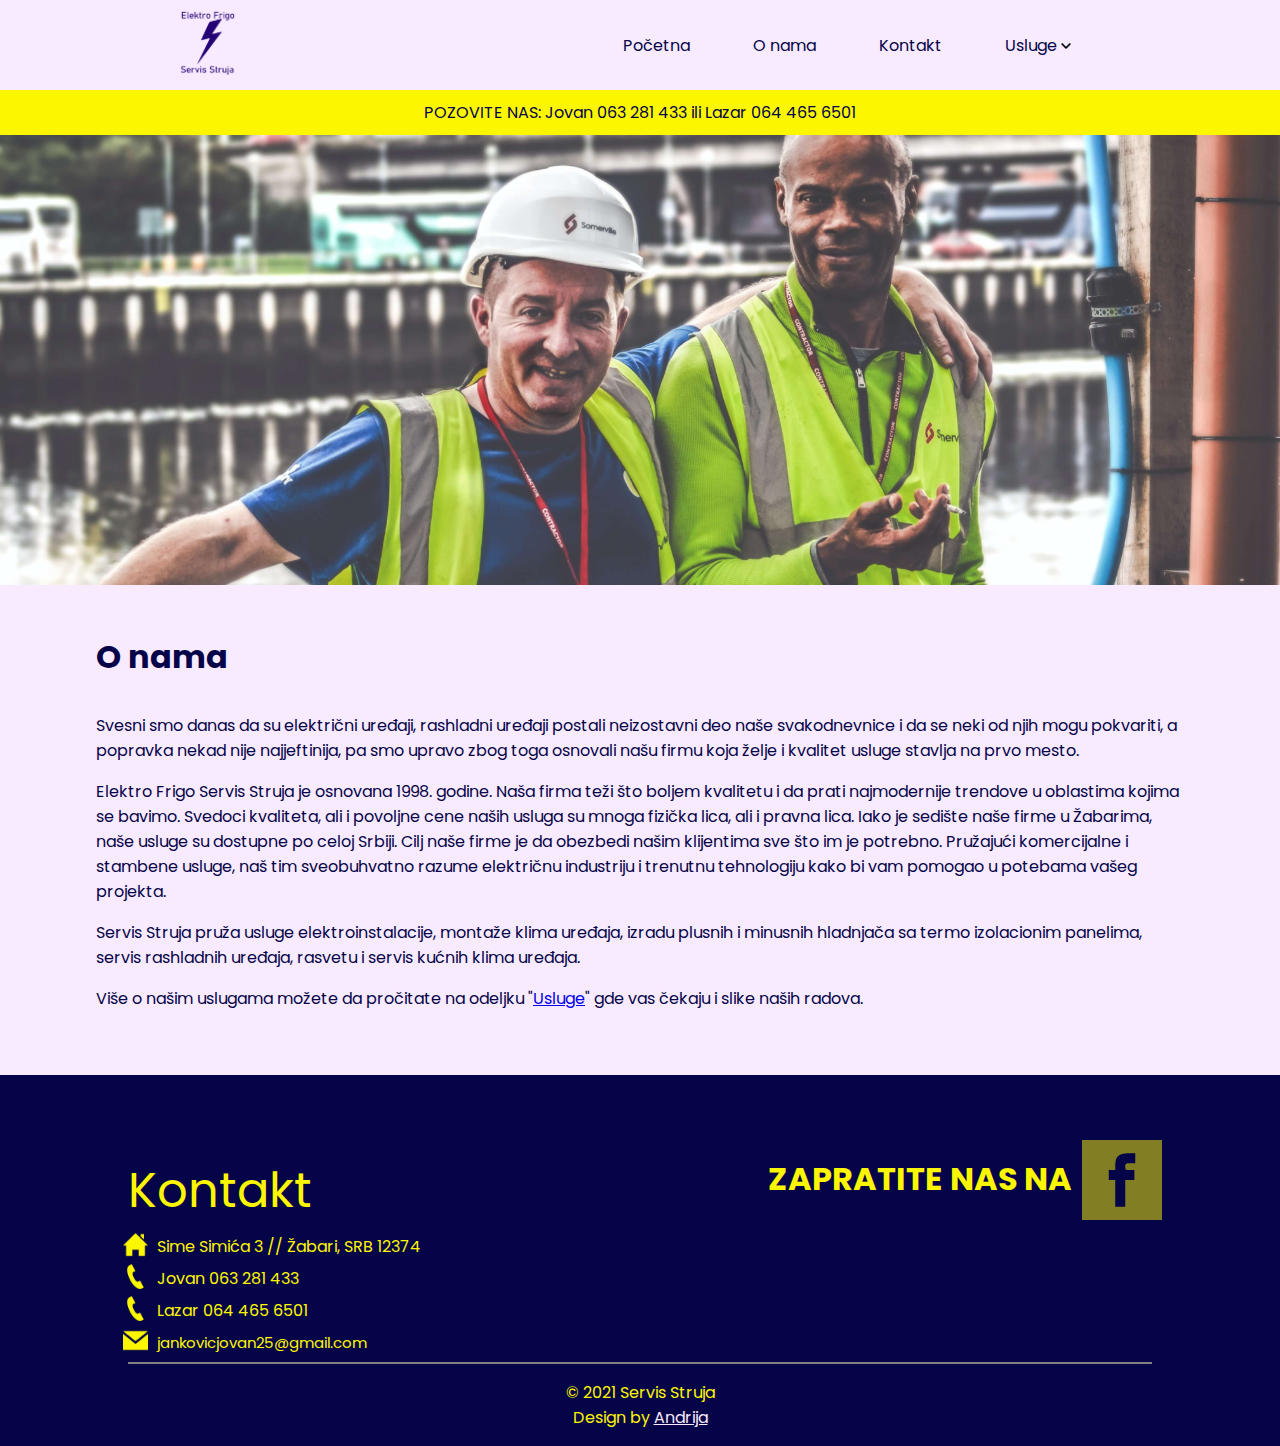
<file: about.html>
<!DOCTYPE html>
<html lang="en">
<head>
    <meta charset="UTF-8">
    <meta name="viewport" content="width=device-width, initial-scale=1, maximum-scale=1">
    <title> O nama | Elektro Frigo Servis Struja</title>
    <link rel="stylesheet" href="styles.css">
    <link rel="icon" href="img/servisstrujaiconfinal.png">
    <link rel="preconnect" href="https://fonts.gstatic.com">
<link href="https://fonts.googleapis.com/css2?family=Poppins:wght@100;200;300;400;500;600;700&display=swap" rel="stylesheet">
</head>
<body>
    <nav>
        <div class="logo">
            <a href="index.html"><img src="img/servisstrujalogofinal.png" alt=""></a>
        </div>
        <ul class="nav-links">
            <li><a href="index.html">Početna</a></li>
            <li><a href="about.html">O nama</a></li>
            <li><a href="contact.html">Kontakt</a></li>
            <!--<li><a href="projects.html">Projekti</a></li>-->
                        <li><a href="services.html">Usluge <img src="img/iconmonstr-arrow-65-240.png" width="10px" alt=""> </a>
            <ul>
                <li><a href="services.html#service1">Elektroinstalacije</a></li>
                <li><a href="services.html#service2">Montaža klima uređaja</a></li>
                <li><a href="services.html#service3">Izrada plusnih i minusnih hladnjača sa panelima</a></li>
                <li><a href="services.html#service4">Servis rashladnih uređaja</a></li>
                <li><a href="services.html#service5">Rasveta</a></li>
            </ul>
            </li>
        </ul>
        <div class="burger">
            <div class="line1"></div>
            <div class="line2"></div>
            <div class="line3"></div>
        </div>
    </nav>
    <div class="nav-call">
        <p>POZOVITE NAS: Jovan 063 281 433 ili  Lazar 064 465 6501</p>
    </div>

<main>
    <section class="about-container">
        <div class="about">
            <div class="about-image">
            </div>
            <div class="uvod">
                <h1>O nama</h1>
            <p>Svesni smo danas da su električni uređaji, rashladni uređaji postali neizostavni deo naše svakodnevnice i da se neki od njih mogu pokvariti, a popravka nekad nije najjeftinija, pa smo upravo zbog toga osnovali našu firmu koja želje i kvalitet usluge stavlja na prvo mesto. </p>
           <p>Elektro Frigo Servis Struja je osnovana 1998. godine. Naša firma teži što boljem kvalitetu i da prati najmodernije trendove u oblastima kojima se bavimo. Svedoci kvaliteta, ali i povoljne cene naših usluga su mnoga fizička lica, ali i pravna lica. Iako je sedište naše firme u Žabarima, naše usluge su dostupne po celoj Srbiji.
               Cilj naše firme je da obezbedi našim klijentima sve što im je potrebno. Pružajući komercijalne i stambene usluge, naš tim sveobuhvatno razume električnu industriju i trenutnu tehnologiju kako bi vam pomogao u potebama vašeg projekta.
           </p>
                <p>Servis Struja pruža usluge elektroinstalacije, montaže klima uređaja, izradu plusnih i minusnih hladnjača sa termo izolacionim panelima, servis rashladnih uređaja, rasvetu i servis kućnih klima uređaja. </p>
                <p>Više o našim uslugama možete da pročitate na odeljku "<a href="services.html">Usluge</a>" gde vas čekaju i slike naših radova.</p>
            </div>
        </div>
    </section>
</main>





    <footer>
        <div class="footer-container">
            <div class="contact">
                    <a href="contact.html">Kontakt</a>
                    <div class="info">
                        <p><img src="img/home.png" alt=""> <span>Sime Simića 3 // Žabari, SRB 12374</span></p>
                    </div>
                    <div class="info">
                        <p><img src="img/phone.png" alt=""> <span>Jovan 063 281 433</span></p>
                        <p><img src="img/phone.png" alt=""> <span>Lazar 064 465 6501</span></p>
                    </div>
                    <div class="info">
                        <p><img src="img/email.png" alt=""> <span>jankovicjovan25@gmail.com</span></p>
                    </div>  
            </div>
            <div class="social">
                <h1>ZAPRATITE NAS NA</h1>
                    <div class="social-media">
                        <a href="https://www.facebook.com/car.dusan.7311" target="_blank"><img src="img/facebook.png" alt=""></a>
                    </div>
            </div>
        </div>
    <div class="copyright-container">
        <div class="copyright">
            <p>© 2021 Servis Struja</p>
        </div>
        <div class="design">
            <p>Design by <a href="https://www.instagram.com/andrijakostic_" target="_blank">Andrija</a></p>
        </div>
    </div>
    </footer>
    
    
    
    
        <script src="app.js"></script>
    </body>
    </html>
</file>
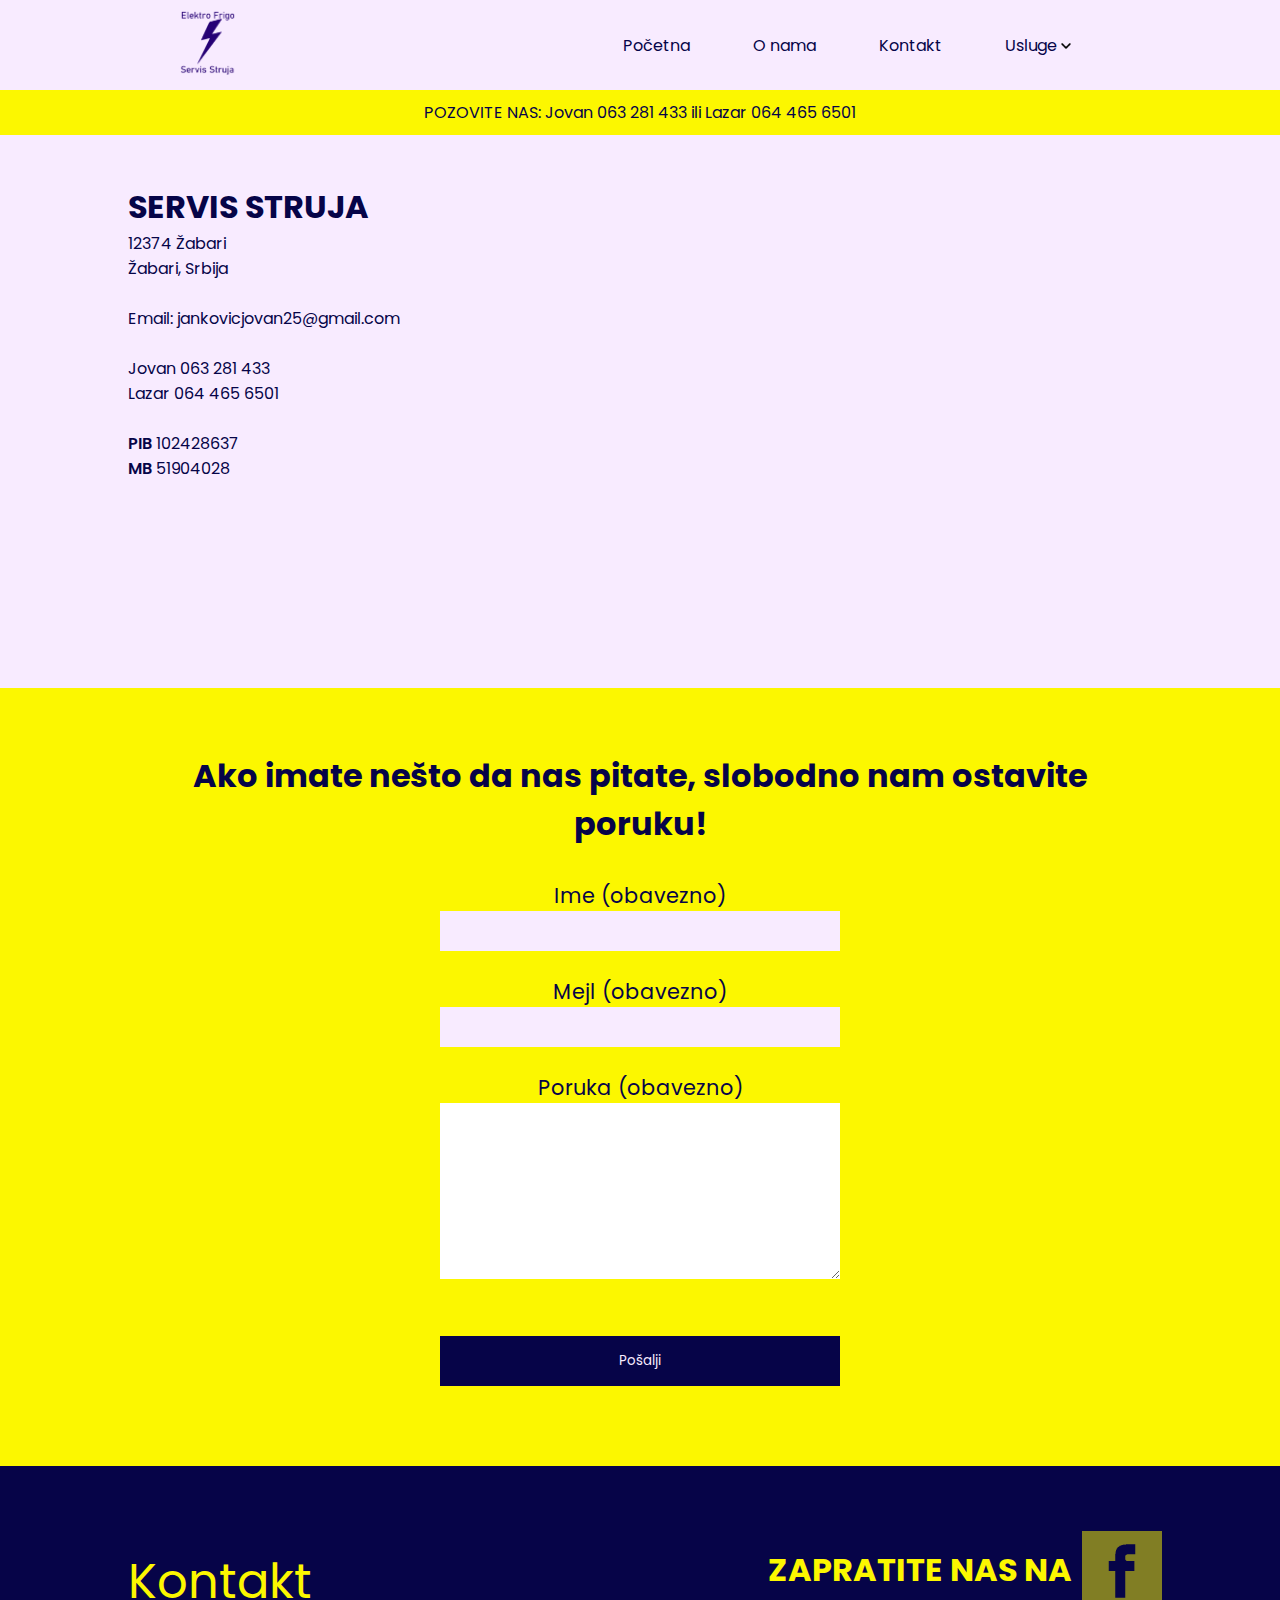
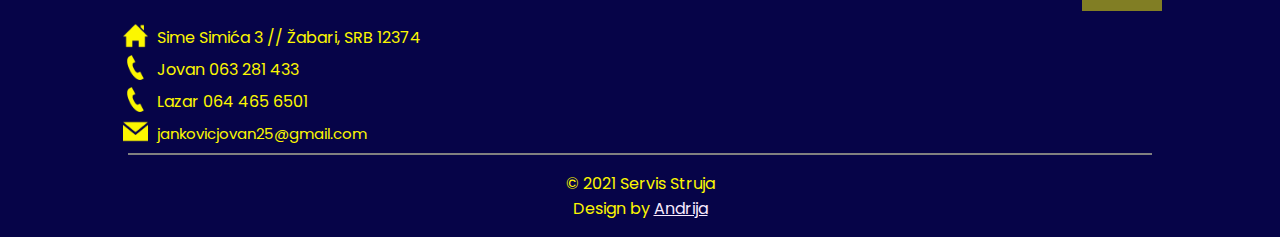
<file: contact.html>
<!DOCTYPE html>
<html lang="en">
<head>
    <meta charset="UTF-8">
    <meta name="viewport" content="width=device-width, initial-scale=1, maximum-scale=1">
    <title> Kontakt | Elektro Frigo Servis Struja</title>
    <link rel="stylesheet" href="styles.css">
    <link rel="icon" href="img/servisstrujaiconfinal.png">
    <link rel="preconnect" href="https://fonts.gstatic.com">
<link href="https://fonts.googleapis.com/css2?family=Poppins:wght@100;200;300;400;500;600;700&display=swap" rel="stylesheet">
</head>
<body>
    <nav>
        <div class="logo">
            <a href="index.html"><img src="img/servisstrujalogofinal.png" alt=""></a>
        </div>
        <ul class="nav-links">
            <li><a href="index.html">Početna</a></li>
            <li><a href="about.html">O nama</a></li>
            <li><a href="contact.html">Kontakt</a></li>
            <!--<li><a href="projects.html">Projekti</a></li>-->
                        <li><a href="services.html">Usluge <img src="img/iconmonstr-arrow-65-240.png" width="10px" alt=""> </a>
            <ul>
                <li><a href="services.html#service1">Elektroinstalacije</a></li>
                <li><a href="services.html#service2">Montaža klima uređaja</a></li>
                <li><a href="services.html#service3">Izrada plusnih i minusnih hladnjača sa panelima</a></li>
                <li><a href="services.html#service4">Servis rashladnih uređaja</a></li>
                <li><a href="services.html#service5">Rasveta</a></li>
            </ul>
            </li>
        </ul>
        <div class="burger">
            <div class="line1"></div>
            <div class="line2"></div>
            <div class="line3"></div>
        </div>
    </nav>
    <div class="nav-call">
        <p>POZOVITE NAS: Jovan 063 281 433 ili  Lazar 064 465 6501</p>
    </div>
    <main>
        <section class="contact-map">
            <div class="map">
                <div class="map-text">
                    <h1>SERVIS STRUJA</h1>
                    <p>12374 Žabari</p>
                    <p>Žabari, Srbija</p>
                    <br>
                    <p>Email: jankovicjovan25@gmail.com</p>
                    <br>
                    <p>Jovan 063 281 433</p>
                    <p>Lazar 064 465 6501</p>
                    <br>
                    <p><span>PIB</span> 102428637</p>
                    <p><span>MB</span> 51904028</p>
                    
                </div>
                <div class="map-image">
                    <iframe src="https://www.google.com/maps/embed?pb=!1m18!1m12!1m3!1d2852.7499595710296!2d21.208795415390973!3d44.35618747910352!2m3!1f0!2f0!3f0!3m2!1i1024!2i768!4f13.1!3m3!1m2!1s0x4750d821c9a4415b%3A0x41c9c1343cb38d71!2z0KHQuNC80LUg0KHQuNC80LjRm9CwLCDQltCw0LHQsNGA0Lg!5e0!3m2!1ssr!2srs!4v1611614818186!5m2!1ssr!2srs" width="600" height="450" frameborder="0" style="border:0;" allowfullscreen="" aria-hidden="false" tabindex="0"></iframe>
                </div>

            </div>
        </section>
        <div class="forma">
            <h1>Ako imate nešto da nas pitate, slobodno nam ostavite poruku!</h1>
            <form action="contact-form-handler.php" id="contact-form" method="post" data-netlify="true">
                <label for="name">Ime (obavezno)</label>
                <input type="text" name="name" class="form-control"required id="name">
                <br>
                <label for="email">Mejl (obavezno)</label>
                <input type="email" name="email" class="form-control" id="email" required>
                <br>
                <label for="message">Poruka (obavezno)</label>
                <textarea name="message" class="form-control" id="message" cols="30" rows="8" required></textarea>
                <br>
                <div data-netlify-recaptcha="true">
                <input type="submit" value="Pošalji">

            </form>
        </div>
    </main>
    <footer>
        <div class="footer-container">
            <div class="contact">
                    <a href="contact.html">Kontakt</a>
                    <div class="info">
                        <p><img src="img/home.png" alt=""> <span>Sime Simića 3 // Žabari, SRB 12374</span></p>
                    </div>
                    <div class="info">
                        <p><img src="img/phone.png" alt=""> <span>Jovan 063 281 433</span></p>
                        <p><img src="img/phone.png" alt=""> <span>Lazar 064 465 6501</span></p>
                    </div>
                    <div class="info">
                        <p><img src="img/email.png" alt=""> <span>jankovicjovan25@gmail.com</span></p>
                    </div>  
            </div>
            <div class="social">
                <h1>ZAPRATITE NAS NA</h1>
                    <div class="social-media">
                        <a href="https://www.facebook.com/car.dusan.7311" target="_blank"><img src="img/facebook.png" alt=""></a>
                    </div>
            </div>
        </div>
    <div class="copyright-container">
        <div class="copyright">
            <p>© 2021 Servis Struja</p>
        </div>
        <div class="design">
            <p>Design by <a href="https://www.instagram.com/andrijakostic_" target="_blank">Andrija</a></p>
        </div>
    </div>
    </footer>
    
    
    
    
        <script src="app.js"></script>
    </body>
    </html>
</file>
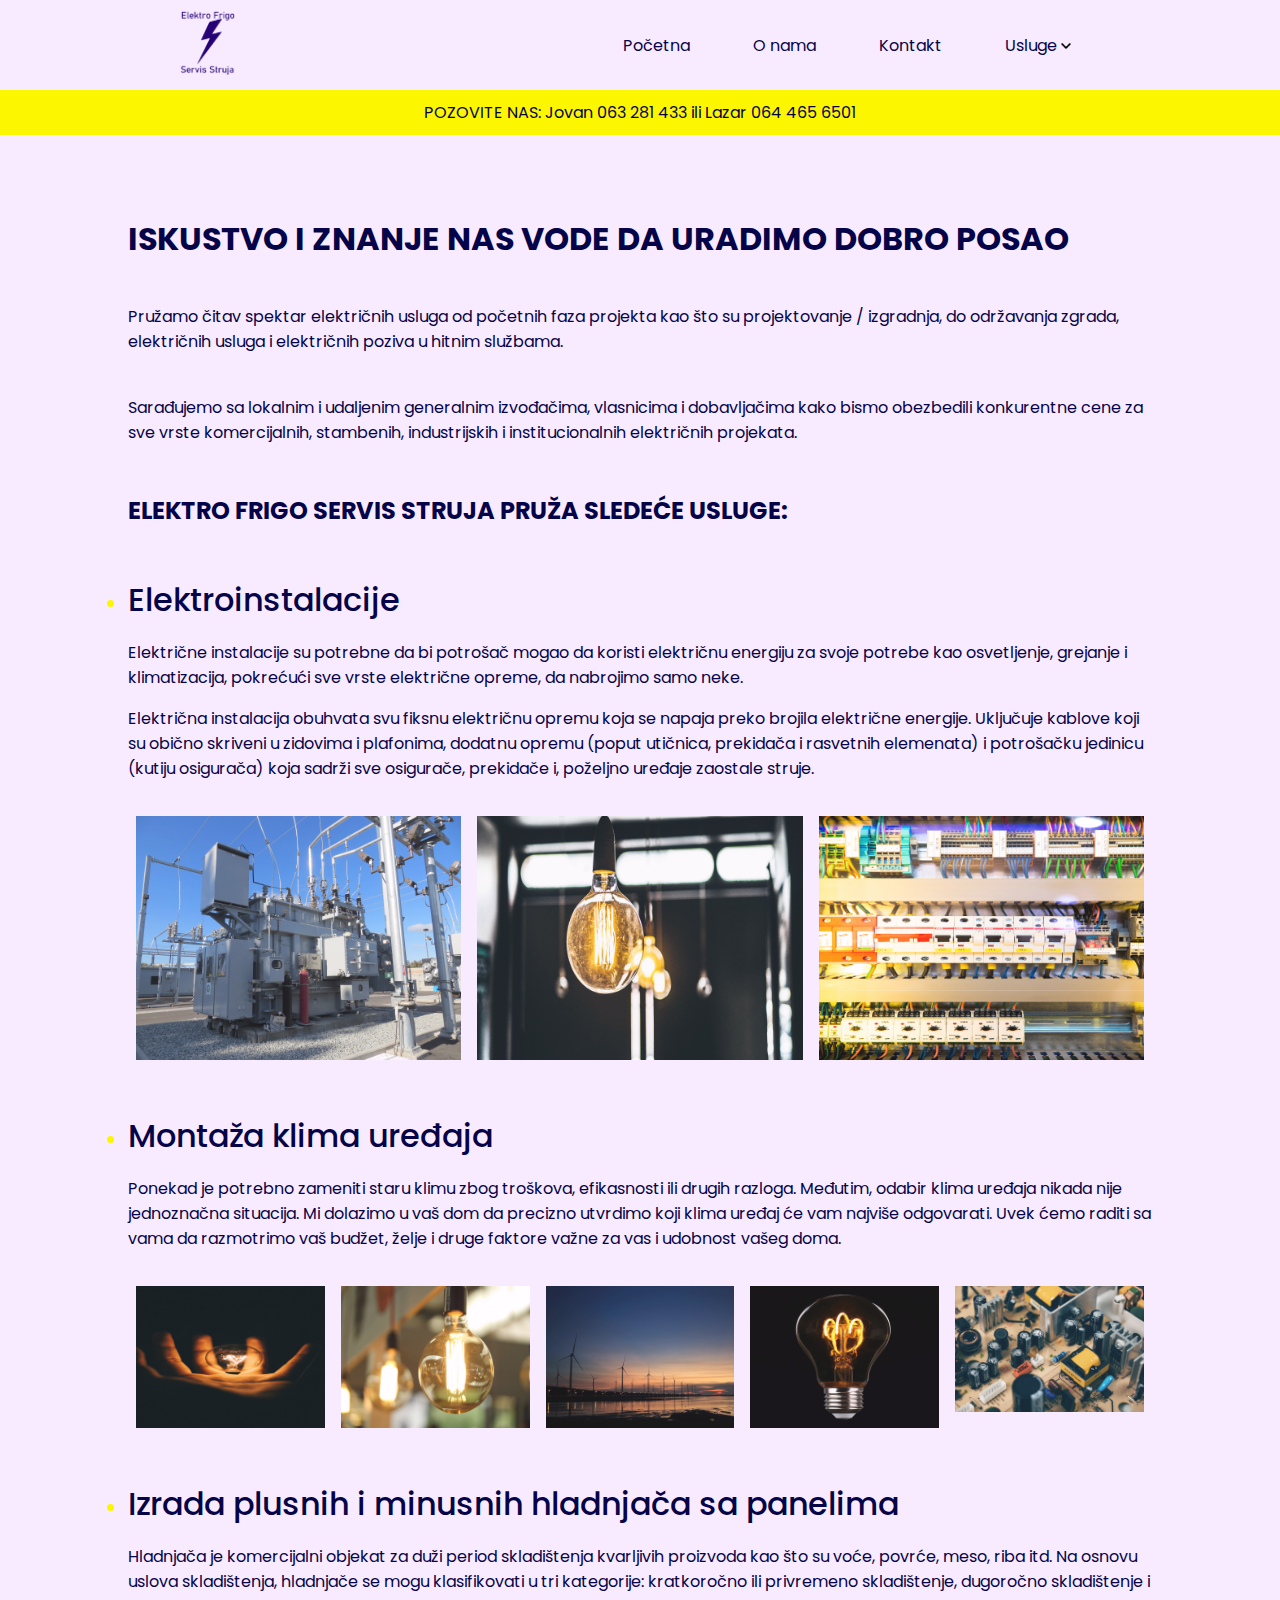
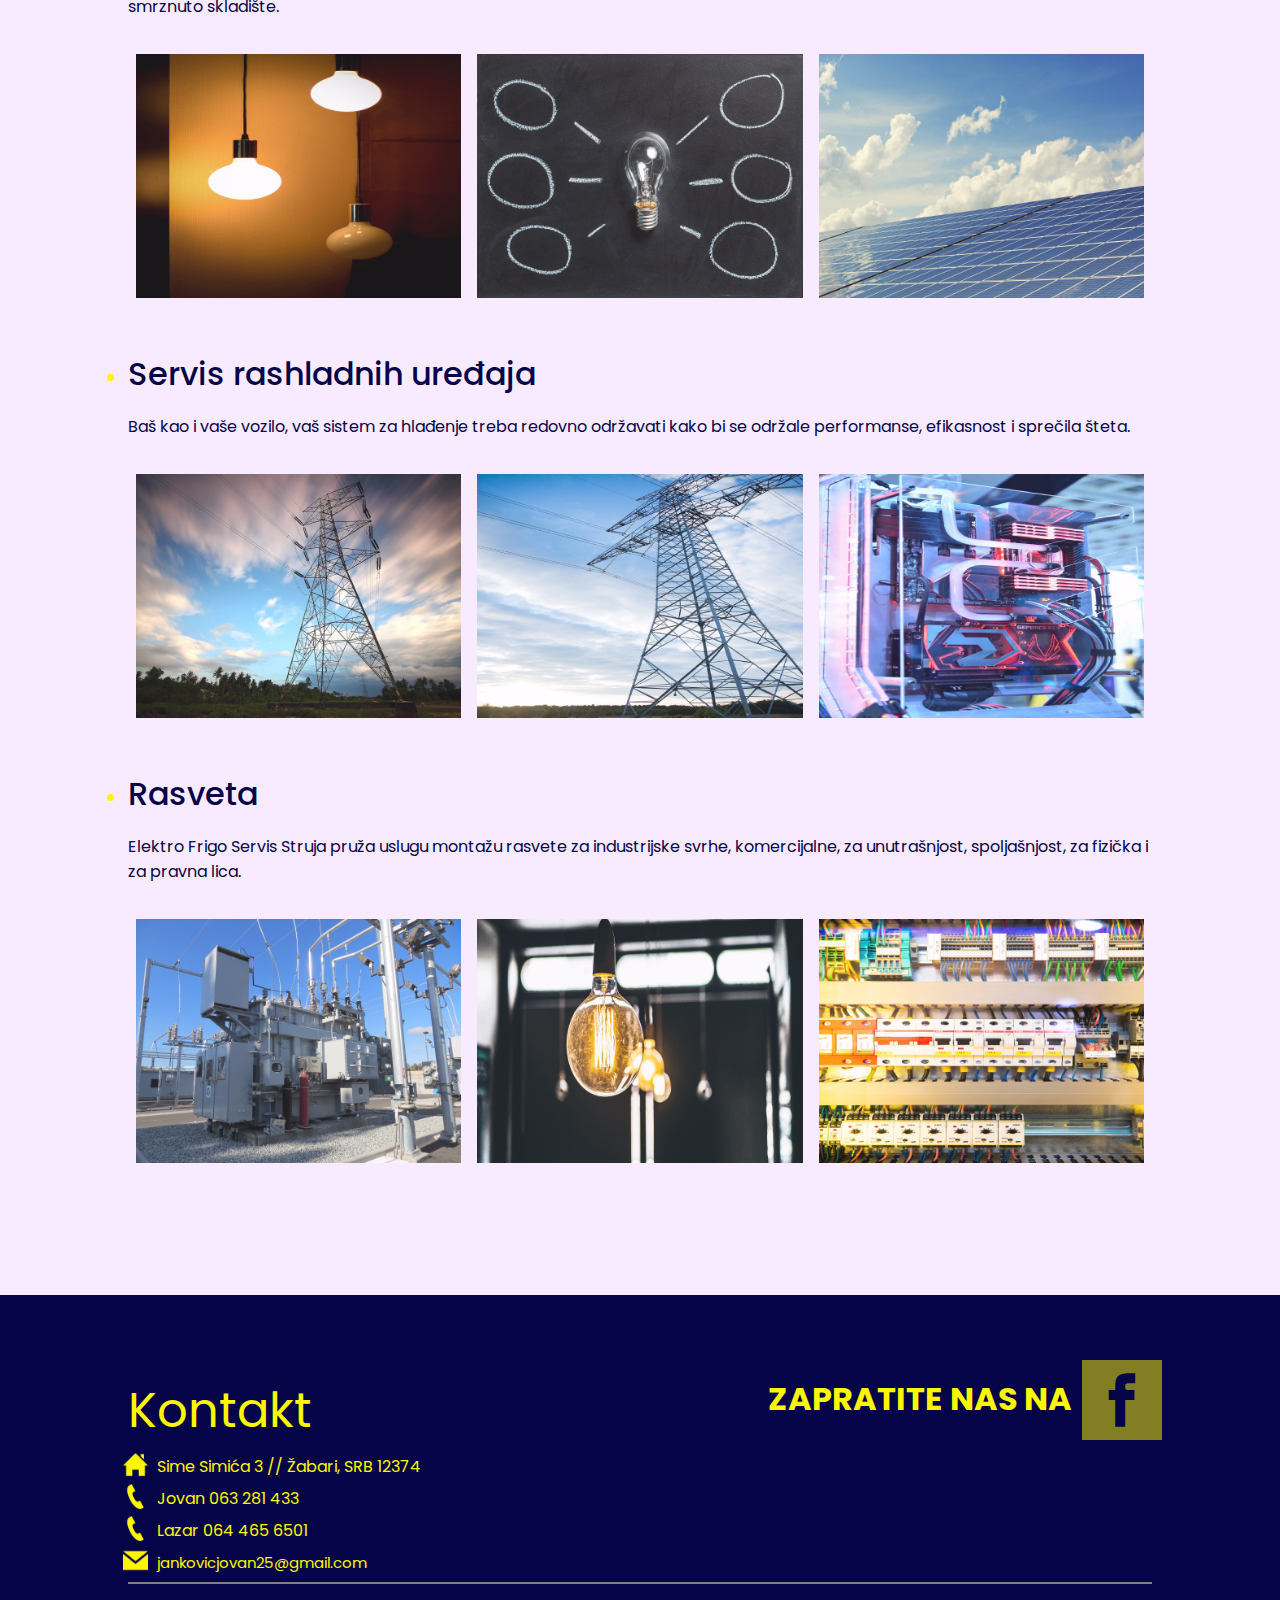
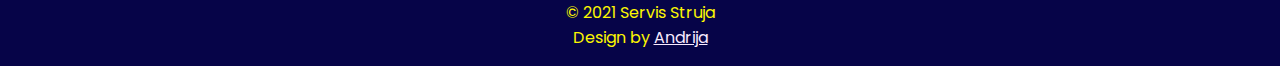
<file: services.html>
<!DOCTYPE html>
<html lang="en">
<head>
    <meta charset="UTF-8">
    <meta name="viewport" content="width=device-width, initial-scale=1, maximum-scale=1">
    <title>Usluge | Elektro Frigo Servis Struja</title>
    <link rel="stylesheet" href="styles.css">
    <link rel="icon" href="img/servisstrujaiconfinal.png">
    <link rel="preconnect" href="https://fonts.gstatic.com">
<link href="https://fonts.googleapis.com/css2?family=Poppins:wght@100;200;300;400;500;600;700&display=swap" rel="stylesheet">
</head>
<body>
    <nav>
        <div class="logo">
            <a href="index.html"><img src="img/servisstrujalogofinal.png" alt=""></a>
        </div>
        <ul class="nav-links">
            <li><a href="index.html">Početna</a></li>
            <li><a href="about.html">O nama</a></li>
            <li><a href="contact.html">Kontakt</a></li>
            <!--<li><a href="projects.html">Projekti</a></li>-->
                        <li><a href="services.html">Usluge <img src="img/iconmonstr-arrow-65-240.png" width="10px" alt=""> </a>
            <ul>
                <li><a href="services.html#service1">Elektroinstalacije</a></li>
                <li><a href="services.html#service2">Montaža klima uređaja</a></li>
                <li><a href="services.html#service3">Izrada plusnih i minusnih hladnjača sa panelima</a></li>
                <li><a href="services.html#service4">Servis rashladnih uređaja</a></li>
                <li><a href="services.html#service5">Rasveta</a></li>
            </ul>
            </li>
        </ul>
        <div class="burger">
            <div class="line1"></div>
            <div class="line2"></div>
            <div class="line3"></div>
        </div>
    </nav>
    <div class="nav-call">
        <p>POZOVITE NAS: Jovan 063 281 433 ili  Lazar 064 465 6501</p>
    </div>


<main class="service-container">
<div class="service-content">
    <h1>ISKUSTVO I ZNANJE NAS VODE DA URADIMO DOBRO POSAO</h1>
    <br>
    <p>Pružamo čitav spektar električnih usluga od početnih faza projekta kao što su projektovanje / izgradnja, do održavanja zgrada, električnih usluga i električnih poziva u hitnim službama.</p>
    <br>
    <p>Sarađujemo sa lokalnim i udaljenim generalnim izvođačima, vlasnicima i dobavljačima kako bismo obezbedili konkurentne cene za sve vrste komercijalnih, stambenih, industrijskih i institucionalnih električnih projekata.</p>
    <h2>ELEKTRO FRIGO SERVIS STRUJA PRUŽA SLEDEĆE USLUGE:</h2>
    <ul>
        <li><span id="service1">Elektroinstalacije</span></li>
        <p>Električne instalacije su potrebne da bi potrošač mogao da koristi električnu energiju za svoje potrebe kao osvetljenje, grejanje i klimatizacija, pokrećući sve vrste električne opreme, da nabrojimo samo neke.</p>
        <p>Električna instalacija obuhvata svu fiksnu električnu opremu koja se napaja preko brojila električne energije. Uključuje kablove koji su obično skriveni u zidovima i plafonima, dodatnu opremu (poput utičnica, prekidača i rasvetnih elemenata) i potrošačku jedinicu (kutiju osigurača) koja sadrži sve osigurače, prekidače i, poželjno uređaje zaostale struje.</p>
        <br>
        <div class="row">
            <div class="col">
               <img src="gallery/img1.jpg" onclick="openLightbox();toSlide(1)" class="hover-shadow preview" alt="Toy car on the road." />
            </div>
            <div class="col">
               <img src="gallery/img2.jpg" onclick="openLightbox();toSlide(2)" class="hover-shadow preview" alt="Toy car exploring offroad." />
            </div>
            <div class="col">
               <img src="gallery/img3.jpg" onclick="openLightbox();toSlide(3)" class="hover-shadow preview" alt="Toy car in the city." />
            </div>
            
        </div>
        <li><span id="service2">Montaža klima uređaja</span></li>
        <p>Ponekad je potrebno zameniti staru klimu zbog troškova, efikasnosti ili drugih razloga. Međutim, odabir klima uređaja nikada nije jednoznačna situacija. Mi dolazimo u vaš dom da precizno utvrdimo koji klima uređaj će vam najviše odgovarati. Uvek ćemo raditi sa vama da razmotrimo vaš budžet, želje i druge faktore važne za vas i udobnost vašeg doma.</p>
       <br>
        <div class="row">
            <div class="col">
               <img src="gallery/img4.jpg" onclick="openLightbox();toSlide(4)" class="hover-shadow preview" alt="Toy car on the road." />
            </div>
            <div class="col">
               <img src="gallery/img5.jpg" onclick="openLightbox();toSlide(5)" class="hover-shadow preview" alt="Toy car exploring offroad." />
            </div>
            <div class="col">
               <img src="gallery/img6.jpg" onclick="openLightbox();toSlide(6)" class="hover-shadow preview" alt="Toy car in the city." />
            </div>
            <div class="col">
                <img src="gallery/img7.jpg" onclick="openLightbox();toSlide(7)" class="hover-shadow preview" alt="Toy car on the road." />
             </div>
             <div class="col">
                <img src="gallery/img8.jpg" onclick="openLightbox();toSlide(8)" class="hover-shadow preview" alt="Toy car on the road." />
             </div>
          </div>
        <li><span id="service3">Izrada plusnih i minusnih hladnjača sa panelima</span></li>
         <p>Hladnjača je komercijalni objekat za duži period skladištenja kvarljivih proizvoda kao što su voće, povrće, meso, riba itd. Na osnovu uslova skladištenja, hladnjače se mogu klasifikovati u tri kategorije: kratkoročno ili privremeno skladištenje, dugoročno skladištenje i smrznuto skladište.</p>
           <br>
         <div class="row">
                <div class="col">
                   <img src="gallery/img9.jpg" onclick="openLightbox();toSlide(9)" class="hover-shadow preview" alt="Toy car on the road." />
                </div>
                <div class="col">
                   <img src="gallery/img10.jpg" onclick="openLightbox();toSlide(10)" class="hover-shadow preview" alt="Toy car exploring offroad." />
                </div>
                <div class="col">
                   <img src="gallery/img11.jpg" onclick="openLightbox();toSlide(11)" class="hover-shadow preview" alt="Toy car in the city." />
                </div>
            </div>
        <li><span id="service4">Servis rashladnih uređaja</span></li>
        <p>Baš kao i vaše vozilo, vaš sistem za hlađenje treba redovno održavati kako bi se održale performanse, efikasnost i sprečila šteta.</p>
        <br>

<div class="row">
    <div class="col">
       <img src="gallery/img12.jpg" onclick="openLightbox();toSlide(12)" class="hover-shadow preview" alt="Toy car on the road." />
    </div>
    <div class="col">
       <img src="gallery/img13.jpg" onclick="openLightbox();toSlide(13)" class="hover-shadow preview" alt="Toy car exploring offroad." />
    </div>
    <div class="col">
       <img src="gallery/img14.jpg" onclick="openLightbox();toSlide(14)" class="hover-shadow preview" alt="Toy car in the city." />
    </div>
  </div>
  <li><span id="service5">Rasveta</span></li>
  <p>Elektro Frigo Servis Struja pruža uslugu montažu rasvete za industrijske svrhe, komercijalne, za unutrašnjost, spoljašnjost, za fizička i za pravna lica.</p>
  <br>
  <div class="row">
    <div class="col">
       <img src="gallery/img1.jpg" onclick="openLightbox();toSlide(15)" class="hover-shadow preview" alt="Toy car on the road." />
    </div>
    <div class="col">
       <img src="gallery/img2.jpg" onclick="openLightbox();toSlide(16)" class="hover-shadow preview" alt="Toy car exploring offroad." />
    </div>
    <div class="col">
       <img src="gallery/img3.jpg" onclick="openLightbox();toSlide(17)" class="hover-shadow preview" alt="Toy car in the city." />
    </div>
</div>
</ul>
  
  <!-- This is your lightbox, it is contained in a modal. Here you provide all the images,
       controls, and another set of preview images as the dots. Dots show your user which
       image is currently active. Note that you use entities (e.g. &times;), more info on
       them at the bottom. -->
       
  <div id="Lightbox" class="modal">
    <span class="close pointer" onclick="closeLightbox()">&times;</span>
    <div class="modal-content">
      <div class="slide">
        <img src="gallery/img1.jpg" onclick="openLightbox();toSlide(1)" class="hover-shadow preview" alt="Toy car on the road." />
      </div>
      <div class="slide">
        <img src="gallery/img2.jpg" onclick="openLightbox();toSlide(2)" class="hover-shadow preview" alt="Toy car exploring offroad." />
      </div>    
      <div class="slide">
        <img src="gallery/img3.jpg" onclick="openLightbox();toSlide(3)" class="hover-shadow preview" alt="Toy car in the city." />
      </div>
      <div class="slide">
        <img src="gallery/img4.jpg" onclick="openLightbox();toSlide(4)" class="hover-shadow preview" alt="Toy car on the road." />
      </div>
      <div class="slide">
        <img src="gallery/img5.jpg" onclick="openLightbox();toSlide(5)" class="hover-shadow preview" alt="Toy car on the road." />
      </div>
      <div class="slide">
        <img src="gallery/img6.jpg" onclick="openLightbox();toSlide(6)" class="hover-shadow preview" alt="Toy car on the road." />
      </div>
      <div class="slide">
        <img src="gallery/img7.jpg" onclick="openLightbox();toSlide(7)" class="hover-shadow preview" alt="Toy car on the road." />
      </div>
      <div class="slide">
        <img src="gallery/img8.jpg" onclick="openLightbox();toSlide(8)" class="hover-shadow preview" alt="Toy car on the road." />
      </div>
      <div class="slide">
        <img src="gallery/img9.jpg" onclick="openLightbox();toSlide(9)" class="hover-shadow preview" alt="Toy car on the road." />
      </div>
      <div class="slide">
        <img src="gallery/img10.jpg" onclick="openLightbox();toSlide(10)" class="hover-shadow preview" alt="Toy car on the road." />
      </div>
      <div class="slide">
        <img src="gallery/img11.jpg" onclick="openLightbox();toSlide(11)" class="hover-shadow preview" alt="Toy car on the road." />
      </div>
      <div class="slide">
        <img src="gallery/img12.jpg" onclick="openLightbox();toSlide(12)" class="hover-shadow preview" alt="Toy car on the road." />
      </div>
      <div class="slide">
        <img src="gallery/img13.jpg" onclick="openLightbox();toSlide(13)" class="hover-shadow preview" alt="Toy car on the road." />
      </div>
      <div class="slide">
        <img src="gallery/img14.jpg" onclick="openLightbox();toSlide(14)" class="hover-shadow preview" alt="Toy car on the road." />
      </div>
      <div class="slide">
        <img src="gallery/img1.jpg" onclick="openLightbox();toSlide(15)" class="hover-shadow preview" alt="Toy car on the road." />
      </div>
      <div class="slide">
        <img src="gallery/img2.jpg" onclick="openLightbox();toSlide(16)" class="hover-shadow preview" alt="Toy car on the road." />
      </div>
      <div class="slide">
        <img src="gallery/img3.jpg" onclick="openLightbox();toSlide(17)" class="hover-shadow preview" alt="Toy car on the road." />
      </div>
    
      <a class="previouss" onclick="changeSlide(-1)">&#10094;</a>
      <a class="nextt" onclick="changeSlide(1)">&#10095;</a>
    
      <div class="dots">
        <div class="col">
            <img src="gallery/img1.jpg" onclick="openLightbox();toSlide(1)" class="hover-shadow preview" alt="Toy car on the road." />
         </div>
         <div class="col">
            <img src="gallery/img2.jpg" onclick="openLightbox();toSlide(2)" class="hover-shadow preview" alt="Toy car exploring offroad." />
         </div>
         <div class="col">
            <img src="gallery/img3.jpg" onclick="openLightbox();toSlide(3)" class="hover-shadow preview" alt="Toy car in the city." />
         </div>
         <div class="col">
             <img src="gallery/img4.jpg" onclick="openLightbox();toSlide(4)" class="hover-shadow preview" alt="Toy car on the road." />
          </div>
          <div class="col">
            <img src="gallery/img5.jpg" onclick="openLightbox();toSlide(5)" class="hover-shadow preview" alt="Toy car on the road." />
         </div>
         <div class="col">
            <img src="gallery/img6.jpg" onclick="openLightbox();toSlide(6)" class="hover-shadow preview" alt="Toy car on the road." />
         </div>
         <div class="col">
            <img src="gallery/img7.jpg" onclick="openLightbox();toSlide(7)" class="hover-shadow preview" alt="Toy car on the road." />
         </div>
         <div class="col">
            <img src="gallery/img8.jpg" onclick="openLightbox();toSlide(8)" class="hover-shadow preview" alt="Toy car on the road." />
         </div>
         <div class="col">
            <img src="gallery/img9.jpg" onclick="openLightbox();toSlide(9)" class="hover-shadow preview" alt="Toy car on the road." />
         </div>
         <div class="col">
            <img src="gallery/img10.jpg" onclick="openLightbox();toSlide(10)" class="hover-shadow preview" alt="Toy car on the road." />
         </div>
         <div class="col">
            <img src="gallery/img11.jpg" onclick="openLightbox();toSlide(11)" class="hover-shadow preview" alt="Toy car on the road." />
         </div>
         <div class="col">
            <img src="gallery/img12.jpg" onclick="openLightbox();toSlide(12)" class="hover-shadow preview" alt="Toy car on the road." />
         </div>
         <div class="col">
            <img src="gallery/img13.jpg" onclick="openLightbox();toSlide(13)" class="hover-shadow preview" alt="Toy car on the road." />
         </div>
         <div class="col">
            <img src="gallery/img14.jpg" onclick="openLightbox();toSlide(14)" class="hover-shadow preview" alt="Toy car on the road." />
         </div>
         <div class="col">
            <img src="gallery/img1.jpg" onclick="openLightbox();toSlide(15)" class="hover-shadow preview" alt="Toy car on the road." />
         </div>
         <div class="col">
            <img src="gallery/img2.jpg" onclick="openLightbox();toSlide(16)" class="hover-shadow preview" alt="Toy car exploring offroad." />
         </div>
         <div class="col">
            <img src="gallery/img3.jpg" onclick="openLightbox();toSlide(17)" class="hover-shadow preview" alt="Toy car in the city." />
         </div>

      </div>
    </div>
  </div>

</div>
</main>






    <footer>
        <div class="footer-container">
            <div class="contact">
                    <a href="contact.html">Kontakt</a>
                    <div class="info">
                        <p><img src="img/home.png" alt=""> <span>Sime Simića 3 // Žabari, SRB 12374</span></p>
                    </div>
                    <div class="info">
                        <p><img src="img/phone.png" alt=""> <span>Jovan 063 281 433</span></p>
                        <p><img src="img/phone.png" alt=""> <span>Lazar 064 465 6501</span></p>
                    </div>
                    <div class="info">
                        <p><img src="img/email.png" alt=""> <span>jankovicjovan25@gmail.com</span></p>
                    </div>  
            </div>
            <div class="social">
                <h1>ZAPRATITE NAS NA</h1>
                    <div class="social-media">
                        <a href="https://www.facebook.com/car.dusan.7311" target="_blank"><img src="img/facebook.png" alt=""></a>
                    </div>
            </div>
        </div>
    <div class="copyright-container">
        <div class="copyright">
            <p>© 2021 Servis Struja</p>
        </div>
        <div class="design">
            <p>Design by <a href="https://www.instagram.com/andrijakostic_" target="_blank">Andrija</a></p>
        </div>
    </div>
    </footer>
    
    
    
    
        <script src="app.js"></script>
        <script src="lightbox.js"></script>
    </body>
    </html>
</file>
<file: styles.css>
.about-image {
  background-image: url("img/workers.jpg");
  background-size: cover;
  background-position: 50% 15%;
  background-repeat: no-repeat;
  height: 50vh;
  -webkit-animation: fadeIn 0.5s ease-in;
          animation: fadeIn 0.5s ease-in;
}

.uvod {
  color: #060448;
  width: 85%;
  margin: auto;
  padding: 3rem 0;
}

.uvod h1 {
  font-size: 2rem;
  margin-bottom: 2rem;
}

@media screen and (max-width: 320px) {
  .uvod h1 {
    font-size: 1.3rem;
  }
}

.uvod p {
  margin-bottom: 1rem;
}

@-webkit-keyframes fadeIn {
  from {
    opacity: 0;
  }
  to {
    opacity: 1;
  }
}

@keyframes fadeIn {
  from {
    opacity: 0;
  }
  to {
    opacity: 1;
  }
}

nav {
  position: relative;
  display: -webkit-box;
  display: -ms-flexbox;
  display: flex;
  -ms-flex-pack: distribute;
      justify-content: space-around;
  -webkit-box-align: center;
      -ms-flex-align: center;
          align-items: center;
  min-height: 10vh;
  background-color: #F8EBFF;
  z-index: 100;
}

@media screen and (max-width: 320px) {
  nav {
    height: 10vh;
  }
}

.logo img {
  width: 60px;
}

@media screen and (max-width: 320px) {
  .logo img {
    width: 50px;
  }
}

.nav-links {
  display: -webkit-box;
  display: -ms-flexbox;
  display: flex;
  width: 30%;
  -ms-flex-pack: distribute;
      justify-content: space-around;
  list-style: none;
}

@media screen and (max-width: 1280px) {
  .nav-links {
    width: 40%;
  }
}

@media screen and (max-width: 950px) {
  .nav-links {
    width: 50%;
  }
}

@media screen and (max-width: 768px) {
  .nav-links {
    width: 70%;
  }
}

@media screen and (max-width: 600px) {
  .nav-links {
    z-index: 100;
    position: absolute;
    right: 0px;
    height: 85vh;
    top: 15vh;
    display: -webkit-box;
    display: -ms-flexbox;
    display: flex;
    -webkit-box-pack: space-evenly;
        -ms-flex-pack: space-evenly;
            justify-content: space-evenly;
    -webkit-box-align: center;
        -ms-flex-align: center;
            align-items: center;
    -webkit-box-orient: vertical;
    -webkit-box-direction: normal;
        -ms-flex-direction: column;
            flex-direction: column;
    background-color: #F8EBFF;
    width: 100%;
    -webkit-transform: translateX(100%);
            transform: translateX(100%);
    z-index: 1000;
  }
}

.nav-links a {
  color: #060448;
  text-decoration: none;
  opacity: 1;
  position: relative;
}

@media screen and (max-width: 1280px) {
  .nav-links a:hover {
    text-decoration: underline;
  }
}

.nav-links a::before {
  content: '';
  display: block;
  height: 2px;
  border-radius: 30px;
  background: #060448;
  position: absolute;
  top: 1.5rem;
  left: 0;
  right: 0;
  -webkit-transform: scale(0, 1);
          transform: scale(0, 1);
  -webkit-transition: -webkit-transform ease-in-out 250ms;
  transition: -webkit-transform ease-in-out 250ms;
  transition: transform ease-in-out 250ms;
  transition: transform ease-in-out 250ms, -webkit-transform ease-in-out 250ms;
  width: 100%;
}

@media screen and (max-width: 1280px) {
  .nav-links a::before {
    display: none;
  }
}

.nav-links a:hover::before {
  -webkit-transform: scale(1, 1);
          transform: scale(1, 1);
}

.nav-links .hladnjace::before {
  content: '';
  display: block;
  height: 2px;
  background: #060448;
  position: absolute;
  top: 3rem;
  left: 0;
  right: 0;
  -webkit-transform: scale(0, 1);
          transform: scale(0, 1);
  -webkit-transition: -webkit-transform ease-in-out 250ms;
  transition: -webkit-transform ease-in-out 250ms;
  transition: transform ease-in-out 250ms;
  transition: transform ease-in-out 250ms, -webkit-transform ease-in-out 250ms;
  width: 100%;
}

@media screen and (max-width: 1280px) {
  .nav-links .hladnjace::before {
    display: none;
  }
}

.burger {
  display: none;
}

@media screen and (max-width: 600px) {
  .burger {
    display: block;
    cursor: pointer;
  }
}

.burger div {
  width: 25px;
  height: 3px;
  background-color: #060448;
  margin: 5px;
  -webkit-transition: all 0.5s ease;
  transition: all 0.5s ease;
}

@media screen and (max-width: 600px) {
  .nav-links li {
    opacity: 0;
  }
}

.nav-active {
  -webkit-transform: translateX(0%);
          transform: translateX(0%);
  -webkit-transition: -webkit-transform 0.5s ease-in;
  transition: -webkit-transform 0.5s ease-in;
  transition: transform 0.5s ease-in;
  transition: transform 0.5s ease-in, -webkit-transform 0.5s ease-in;
}

@-webkit-keyframes navLinkFade {
  from {
    opacity: 0;
    -webkit-transform: translateX(50px);
            transform: translateX(50px);
  }
  to {
    opacity: 1;
    -webkit-transform: translateX(0px);
            transform: translateX(0px);
  }
}

@keyframes navLinkFade {
  from {
    opacity: 0;
    -webkit-transform: translateX(50px);
            transform: translateX(50px);
  }
  to {
    opacity: 1;
    -webkit-transform: translateX(0px);
            transform: translateX(0px);
  }
}

.toggle .line1 {
  -webkit-transform: rotate(-45deg) translate(-5px, 6px);
          transform: rotate(-45deg) translate(-5px, 6px);
}

.toggle .line2 {
  opacity: 0;
}

.toggle .line3 {
  -webkit-transform: rotate(45deg) translate(-5px, -6px);
          transform: rotate(45deg) translate(-5px, -6px);
}

.nav-call {
  width: 100%;
  margin: auto;
  display: -webkit-box;
  display: -ms-flexbox;
  display: flex;
  place-items: center;
  text-align: center;
  -webkit-box-pack: center;
      -ms-flex-pack: center;
          justify-content: center;
  z-index: 5;
  opacity: 1;
  height: 5vh;
  background-color: #fcf700;
  color: #060448;
}

@media screen and (max-width: 600px) {
  .nav-call {
    font-size: 0.8rem;
  }
}

@media screen and (max-width: 320px) {
  .nav-call {
    font-size: 0.7rem;
  }
}

nav ul li ul {
  position: absolute;
  list-style: none;
  display: none;
  padding: 0 30px;
  -webkit-animation: fadeIn 0.3s ease-in;
          animation: fadeIn 0.3s ease-in;
  -webkit-transform: translate(-130px, 0);
          transform: translate(-130px, 0);
}

@media screen and (max-width: 1280px) {
  nav ul li ul {
    -webkit-transform: translateX(-60px);
            transform: translateX(-60px);
  }
}

nav ul li ul li {
  padding-top: 10px;
  text-align: center;
}

nav ul li:hover ul {
  display: -webkit-box;
  display: -ms-flexbox;
  display: flex;
  -webkit-box-orient: vertical;
  -webkit-box-direction: normal;
      -ms-flex-direction: column;
          flex-direction: column;
  background-color: #F8EBFF;
}

@media screen and (max-width: 600px) {
  nav ul li:hover ul {
    display: none;
  }
}

@media screen and (max-width: 600px) {
  nav li a img {
    display: none;
  }
}

ul li ul li:nth-child(5) {
  padding-bottom: 10px;
}

footer {
  background-color: #060448;
  padding: 5rem 0 1rem;
  color: #fcf700;
}

@media screen and (max-width: 768px) {
  footer {
    padding: 1rem 0;
  }
}

.footer-container {
  width: 80%;
  margin: auto;
  display: -webkit-box;
  display: -ms-flexbox;
  display: flex;
  -webkit-box-pack: justify;
      -ms-flex-pack: justify;
          justify-content: space-between;
  padding-bottom: 0.5rem;
}

@media screen and (max-width: 950px) {
  .footer-container {
    -webkit-box-orient: vertical;
    -webkit-box-direction: normal;
        -ms-flex-direction: column;
            flex-direction: column;
    -webkit-box-align: center;
        -ms-flex-align: center;
            align-items: center;
    text-align: center;
  }
}

.info img {
  width: 25px;
}

@media screen and (max-width: 768px) {
  .info img {
    width: 20px;
  }
}

@media screen and (max-width: 600px) {
  .info p {
    font-size: 12px;
  }
}

.contact a {
  color: #fcf700;
  text-decoration: none;
  font-size: 3rem;
}

.contact a:hover {
  text-decoration: underline;
}

@media screen and (max-width: 950px) {
  .contact {
    margin-bottom: 40px;
  }
}

.contact img {
  -webkit-transform: translate(-5px, 5px);
          transform: translate(-5px, 5px);
}

.social {
  display: -webkit-box;
  display: -ms-flexbox;
  display: flex;
}

@media screen and (max-width: 768px) {
  .social h1 {
    font-size: 1rem;
  }
}

.social img {
  -webkit-transform: translate(10px, -15px);
          transform: translate(10px, -15px);
  opacity: 0.5;
  width: 80px;
}

@media screen and (max-width: 768px) {
  .social img {
    width: 60px;
  }
}

@media screen and (max-width: 600px) {
  .social img {
    width: 50px;
  }
}

.social img:hover {
  opacity: 1;
}

/*COPYRIGHT SECTION*/
.copyright {
  width: 80%;
  margin: auto;
  border-top: 2px solid gray;
  text-align: center;
  padding-top: 1rem;
}

.design {
  text-align: center;
}

.design a {
  color: #F8EBFF;
}

.info:last-of-type {
  font-size: 15px;
}

.about-image {
  background-image: url("img/workers.jpg");
  background-size: cover;
  background-position: 50% 15%;
  background-repeat: no-repeat;
  height: 50vh;
  -webkit-animation: fadeIn 0.5s ease-in;
          animation: fadeIn 0.5s ease-in;
}

.uvod {
  color: #060448;
  width: 85%;
  margin: auto;
  padding: 3rem 0;
}

.uvod h1 {
  font-size: 2rem;
  margin-bottom: 2rem;
}

@media screen and (max-width: 320px) {
  .uvod h1 {
    font-size: 1.3rem;
  }
}

.uvod p {
  margin-bottom: 1rem;
}

@keyframes fadeIn {
  from {
    opacity: 0;
  }
  to {
    opacity: 1;
  }
}

.prezentacija {
  position: relative;
  overflow: hidden;
  height: 85vh;
  width: 100vw;
}

.slajd {
  position: absolute;
  top: 0;
  left: 0;
  width: 100%;
  height: 100%;
  opacity: 0;
  -webkit-transition: opacity .4s ease-in-out;
  transition: opacity .4s ease-in-out;
  display: -webkit-box;
  display: -ms-flexbox;
  display: flex;
  -webkit-box-align: center;
      -ms-flex-align: center;
          align-items: center;
  -webkit-box-pack: center;
      -ms-flex-pack: center;
          justify-content: center;
}

.slajd .sadrzaj {
  position: absolute;
  opacity: 0;
  background-color: rgba(255, 255, 255, 0.4);
  color: #060448;
  padding: 35px;
  -webkit-transition: all .3s ease-in-out .3s;
  transition: all .3s ease-in-out .3s;
  z-index: 10;
  text-align: center;
}

@media screen and (max-width: 768px) {
  .slajd .sadrzaj {
    width: 100%;
    bottom: 20%;
    left: -400px;
  }
}

@media screen and (max-width: 600px) {
  .slajd .sadrzaj {
    padding: 20px;
    bottom: 25%;
  }
}

.slajd .sadrzaj a {
  display: inline-block;
  cursor: pointer;
  background-color: #060448;
  color: #F8EBFF;
  text-decoration: none;
  padding: 0.5rem 2rem;
  border-radius: 20px;
  -webkit-transition: all .2s ease;
  transition: all .2s ease;
}

.slajd .sadrzaj a:hover {
  background-color: #fcf700;
  color: #060448;
}

@media screen and (max-width: 600px) {
  .slajd .sadrzaj a {
    font-size: 13px;
  }
}

.slajd .sadrzaj h1 {
  margin-bottom: 10px;
}

@media screen and (max-width: 768px) {
  .slajd .sadrzaj h1 {
    font-size: 1rem;
  }
}

.trenutni .sadrzaj {
  opacity: 1;
}

@media screen and (max-width: 768px) {
  .trenutni .sadrzaj {
    left: 0;
  }
}

.slajd.trenutni {
  opacity: 1;
}

button#next {
  position: absolute;
  top: 50%;
  right: 20px;
}

button#prev {
  position: absolute;
  top: 50%;
  left: 20px;
}

.buttons button {
  border: 2px solid #F8EBFF;
  background-color: transparent;
  color: #F8EBFF;
  cursor: pointer;
  padding: 13px 15px;
  border-radius: 50%;
  outline: none;
  -webkit-transition: all .3s ease;
  transition: all .3s ease;
}

.buttons button:hover {
  background-color: #F8EBFF;
  color: #060448;
}

.slajd {
  background-position: center;
  background-size: cover;
  background-repeat: no-repeat;
}

.slajd:first-child {
  background: url("./slides/1 (1).jpg");
  background-position: center;
  background-size: cover;
  background-repeat: no-repeat;
}

.slajd::before {
  content: '';
  position: absolute;
  top: 0;
  left: 0;
  background: rgba(0, 0, 0, 0.2);
  height: 100vh;
  width: 100vw;
}

.slajd:nth-child(2) {
  background: url("./slides/2 (1).jpg");
  background-position: center;
  background-size: cover;
  background-repeat: no-repeat;
}

.slajd:nth-child(3) {
  background: url("./slides/3 (1).jpg");
  background-position: center;
  background-size: cover;
  background-repeat: no-repeat;
}

.slajd:nth-child(4) {
  background: url("./slides/pexels-pixabay-257736 (1).jpg");
  background-position: center;
  background-size: cover;
  background-repeat: no-repeat;
}

.slajd:nth-child(5) {
  background: url("./slides/2 (1).jpg");
  background-position: center;
  background-size: cover;
  background-repeat: no-repeat;
}

.link {
  position: absolute;
  display: -webkit-box;
  display: -ms-flexbox;
  display: flex;
  -webkit-box-pack: center;
      -ms-flex-pack: center;
          justify-content: center;
  text-align: center;
  bottom: 0px;
  -webkit-box-align: center;
      -ms-flex-align: center;
          align-items: center;
  width: 100%;
}

.link a {
  cursor: pointer;
  text-decoration: none;
  font-size: 1rem;
  color: #060448;
  display: -webkit-box;
  display: -ms-flexbox;
  display: flex;
  -webkit-box-orient: vertical;
  -webkit-box-direction: normal;
      -ms-flex-direction: column;
          flex-direction: column;
}

.link a:hover i {
  color: #fcf700;
  text-shadow: none;
  -webkit-transform: translateY(5px);
          transform: translateY(5px);
  -webkit-transition: -webkit-transform .8s ease;
  transition: -webkit-transform .8s ease;
  transition: transform .8s ease;
  transition: transform .8s ease, -webkit-transform .8s ease;
}

@media screen and (max-width: 600px) {
  .link a {
    font-size: 13px;
  }
}

.link a i {
  font-size: 2rem;
}

.slicice {
  display: -ms-grid;
  display: grid;
  -ms-grid-columns: 1fr 1fr 1fr 1fr;
      grid-template-columns: 1fr 1fr 1fr 1fr;
  width: 80%;
  margin: auto;
  grid-gap: 10px;
  margin-top: 50px;
}

@media screen and (max-width: 950px) {
  .slicice {
    -ms-grid-columns: 1fr 1fr;
        grid-template-columns: 1fr 1fr;
    grid-row-gap: 30px;
  }
}

.slicice .slicica img {
  width: 80px;
}

@media screen and (max-width: 600px) {
  .slicice .slicica img {
    width: 60px;
  }
}

.slicica {
  color: #060448;
  text-align: center;
}

.slicica h1 {
  font-size: 1.3rem;
}

@media screen and (max-width: 600px) {
  .slicica h1 {
    font-size: 1rem;
  }
}

@media screen and (max-width: 600px) {
  .slicica p {
    font-size: 13px;
  }
}

/*TEXT SECTION*/
.text-container {
  background-color: #F8EBFF;
}

.text {
  width: 80%;
  margin: auto;
  margin-top: 50px;
  color: #060448;
}

@media screen and (max-width: 600px) {
  .text h1 {
    font-size: 1.5rem;
  }
}

.text p {
  margin-top: 30px;
}

@media screen and (max-width: 600px) {
  .text p {
    font-size: 13px;
  }
}

.text a {
  position: relative;
}

@media screen and (max-width: 600px) {
  .text a {
    font-size: 15px;
  }
}

.read {
  display: -webkit-box;
  display: -ms-flexbox;
  display: flex;
  width: 100%;
  -webkit-box-pack: end;
      -ms-flex-pack: end;
          justify-content: flex-end;
  padding-bottom: 50px;
}

.read a:hover img {
  -webkit-transform: translateX(10px);
          transform: translateX(10px);
  -webkit-transition: -webkit-transform 0.3s ease-in;
  transition: -webkit-transform 0.3s ease-in;
  transition: transform 0.3s ease-in;
  transition: transform 0.3s ease-in, -webkit-transform 0.3s ease-in;
  text-decoration: none;
}

.read a {
  text-decoration: none;
  color: #060448;
}

.read a:hover {
  text-decoration: underline;
}

.read a img {
  position: relative;
  top: 7px;
}

/*COMMENTS SECTION*/
.comments-container {
  padding: 0rem 0 5rem 0;
}

.comments h1 {
  width: 80%;
  margin: auto;
  overflow: hidden;
  text-align: center;
  font-size: 3rem;
}

.comments h1:before,
.comments h1:after {
  background-color: #cacaca;
  content: "";
  display: inline-block;
  height: 1.5px;
  position: relative;
  vertical-align: middle;
  width: 50%;
}

.comments h1:before {
  right: 0.5em;
  margin-left: -50%;
}

.comments h1:after {
  left: 0.5em;
  margin-right: -50%;
}

.comments img {
  width: 60px;
  -webkit-transform: translateY(15px);
          transform: translateY(15px);
}

@media screen and (max-width: 768px) {
  .comments img {
    width: 50px;
  }
}

@media screen and (max-width: 600px) {
  .comments img {
    width: 40px;
  }
}

.comments .comment {
  width: 80%;
  margin: auto;
  font-size: 2rem;
  font-weight: 200;
  text-align: center;
  padding: 3rem 0;
}

@media screen and (max-width: 768px) {
  .comments .comment {
    font-size: 1.3rem;
    padding: 1.5rem;
  }
}

@media screen and (max-width: 600px) {
  .comments .comment {
    font-size: 1.1rem;
  }
}

@media screen and (max-width: 320px) {
  .comments .comment {
    font-size: 0.9rem;
  }
}

.comments .author {
  text-align: center;
  font-weight: 500;
  font-size: 1.3rem;
  color: #060448;
}

@media screen and (max-width: 600px) {
  .comments .author {
    font-size: 1.1rem;
  }
}

.about-image {
  background-image: url("img/workers.jpg");
  background-size: cover;
  background-position: 50% 15%;
  background-repeat: no-repeat;
  height: 50vh;
  -webkit-animation: fadeIn 0.5s ease-in;
          animation: fadeIn 0.5s ease-in;
}

.uvod {
  color: #060448;
  width: 85%;
  margin: auto;
  padding: 3rem 0;
}

.uvod h1 {
  font-size: 2rem;
  margin-bottom: 2rem;
}

@media screen and (max-width: 320px) {
  .uvod h1 {
    font-size: 1.3rem;
  }
}

.uvod p {
  margin-bottom: 1rem;
}

@keyframes fadeIn {
  from {
    opacity: 0;
  }
  to {
    opacity: 1;
  }
}

.contact-map {
  width: 80%;
  margin: auto;
}

.map {
  padding: 3rem 0;
  display: -webkit-box;
  display: -ms-flexbox;
  display: flex;
  -webkit-box-orient: horizontal;
  -webkit-box-direction: normal;
      -ms-flex-direction: row;
          flex-direction: row;
  -webkit-box-pack: justify;
      -ms-flex-pack: justify;
          justify-content: space-between;
}

@media screen and (max-width: 768px) {
  .map {
    -webkit-box-orient: vertical;
    -webkit-box-direction: normal;
        -ms-flex-direction: column;
            flex-direction: column;
  }
}

.map-text {
  width: 35%;
  height: 100%;
  -webkit-animation: fadeIn 1s ease-in;
          animation: fadeIn 1s ease-in;
  color: #060448;
}

@media screen and (max-width: 768px) {
  .map-text {
    width: 100%;
    text-align: center;
    padding-top: 2rem;
  }
}

.map-image {
  width: 65%;
  -webkit-animation: fadeIn 0.5s ease-in;
          animation: fadeIn 0.5s ease-in;
}

@media screen and (max-width: 768px) {
  .map-image {
    width: 100%;
  }
}

.map-image iframe {
  width: 90%;
}

@media screen and (max-width: 768px) {
  .map-image iframe {
    width: 100%;
  }
}

/*FORMA*/
.forma {
  padding: 4rem 0 5rem 0;
  width: 100%;
  text-align: center;
  background-color: #fcf700;
  color: #060448;
}

.forma h1 {
  padding-bottom: 2rem;
  width: 80%;
  margin: auto;
}

form {
  display: -webkit-box;
  display: -ms-flexbox;
  display: flex;
  -webkit-box-orient: vertical;
  -webkit-box-direction: normal;
      -ms-flex-direction: column;
          flex-direction: column;
  width: 400px;
  margin: auto;
}

@media screen and (max-width: 600px) {
  form {
    width: 300px;
  }
}

form label {
  font-size: 1.3rem;
  cursor: pointer;
}

.forma form input[type=text], .forma form input[type=email] {
  border: none;
  border-radius: 0;
  height: 40px;
  background-color: #F8EBFF;
  padding-left: 1rem;
}

.forma form textarea {
  border: none;
  padding-left: 1rem;
  padding-top: 1rem;
  border-radius: 0;
}

.forma form input[type=submit] {
  margin-top: 2rem;
  border: none;
  outline: none;
  background-color: #060448;
  color: #F8EBFF;
  height: 50px;
  cursor: pointer;
  width: 400px;
}

@media screen and (max-width: 600px) {
  .forma form input[type=submit] {
    width: 300px;
  }
}

.forma form input[type=submit]:hover {
  background-color: #0e0a7e;
}

.map-text span {
  font-weight: 600;
}

.about-image {
  background-image: url("img/workers.jpg");
  background-size: cover;
  background-position: 50% 15%;
  background-repeat: no-repeat;
  height: 50vh;
  -webkit-animation: fadeIn 0.5s ease-in;
          animation: fadeIn 0.5s ease-in;
}

.uvod {
  color: #060448;
  width: 85%;
  margin: auto;
  padding: 3rem 0;
}

.uvod h1 {
  font-size: 2rem;
  margin-bottom: 2rem;
}

@media screen and (max-width: 320px) {
  .uvod h1 {
    font-size: 1.3rem;
  }
}

.uvod p {
  margin-bottom: 1rem;
}

@keyframes fadeIn {
  from {
    opacity: 0;
  }
  to {
    opacity: 1;
  }
}

.service-container {
  padding-top: 5rem;
  width: 100%;
  background-color: #F8EBFF;
  color: #060448;
}

@media screen and (max-width: 320px) {
  .service-content h1 {
    font-size: 1.3rem;
  }
}

@media screen and (max-width: 768px) {
  .service-content h1 {
    font-size: 1.5rem;
  }
}

.service-content {
  width: 80%;
  margin: auto;
  text-align: left;
  margin-bottom: 5rem;
}

.service-content h2 {
  margin: 3rem 0;
}

.service-content ul {
  /* bullet */
}

.service-content ul li {
  color: #fcf700;
  font-size: 20px;
}

.service-content ul span {
  color: #060448;
}

.service-content ul li ul {
  margin-left: 20px;
}

/*LIGHTBOX SECTION*/
/* Here you provide a best practice's "reset", read more about it at the bottom! :) */
html {
  -webkit-box-sizing: border-box;
          box-sizing: border-box;
}

*, *:before, *:after {
  -webkit-box-sizing: inherit;
          box-sizing: inherit;
}

body {
  margin: 0;
}

/* You define the style of our previews here, you are using flex to display the images 
     "responsively". */
.preview {
  width: 100%;
}

.row {
  display: -ms-grid;
  display: grid;
  -ms-grid-columns: (minmax(150px, 1fr))[auto-fit];
      grid-template-columns: repeat(auto-fit, minmax(150px, 1fr));
}

.row > .col {
  padding: 10px 8px 45px 8px;
}

.col {
  float: left;
  width: 100%;
}

@media screen and (max-width: 950px) {
  .col {
    width: 100%;
  }
}

/* Now you want to define what the lightbox will look like. Note that you have the display
     as none. You don't want it to show until the user clicks on one of the previews. 
     You will change this display property with JavaScript below. */
.modal {
  display: none;
  position: fixed;
  z-index: 1;
  padding: 20px 62px 0px 62px;
  left: 0;
  top: 0;
  width: 100%;
  height: 100%;
  overflow: auto;
  background-color: black;
  text-align: center;
}

@media screen and (max-width: 950px) {
  .modal {
    padding: 100px 20px 0px;
  }
}

.modal-content {
  position: relative;
  display: -webkit-box;
  display: -ms-flexbox;
  display: flex;
  -webkit-box-orient: vertical;
  -webkit-box-direction: normal;
      -ms-flex-direction: column;
          flex-direction: column;
  -webkit-box-pack: center;
      -ms-flex-pack: center;
          justify-content: center;
  margin: auto;
  padding: 0 0 0 0;
  width: 60%;
}

@media screen and (max-width: 950px) {
  .modal-content {
    width: 90%;
    margin: auto;
  }
}

/* Same with your slides, you set the display to none, because you want to choose which 
     one is shown at a time. */
.slide {
  display: none;
}

.image-slide {
  width: 100%;
}

.modal-preview {
  width: 100%;
}

.dots {
  display: -webkit-box;
  display: -ms-flexbox;
  display: flex;
  -webkit-box-orient: horizontal;
  -webkit-box-direction: normal;
      -ms-flex-direction: row;
          flex-direction: row;
  -webkit-box-pack: center;
      -ms-flex-pack: center;
          justify-content: center;
}

/* You want the previews a little transparent to show that they are "inactive". 
     You then add an .active or :hover class to animate the selections for your user when
     they interact with your controls and clickable content.
   */
img.preview, img.modal-preview {
  opacity: 0.9;
  cursor: pointer;
}

img.active,
.preview:hover,
.modal-preview:hover {
  opacity: 1;
}

img.hover-shadow {
  -webkit-transition: 0.3s;
  transition: 0.3s;
}

.hover-shadow:hover {
  -webkit-box-shadow: 0 4px 8px 0 rgba(0, 0, 0, 0.2), 0 6px 20px 0 rgba(0, 0, 0, 0.19);
          box-shadow: 0 4px 8px 0 rgba(0, 0, 0, 0.2), 0 6px 20px 0 rgba(0, 0, 0, 0.19);
}

.close {
  color: white;
  position: absolute;
  top: 10px;
  right: 25px;
  font-size: 35px;
  font-weight: bold;
}

.close:hover,
.close:focus {
  color: #999;
  text-decoration: none;
  cursor: pointer;
}

.previouss,
.nextt {
  cursor: pointer;
  position: absolute;
  top: 50%;
  width: auto;
  padding: 16px;
  margin-top: -50px;
  color: white;
  font-weight: bold;
  font-size: 20px;
  -webkit-transition: 0.6s ease;
  transition: 0.6s ease;
  border-radius: 0 3px 3px 0;
  -moz-user-select: none;
   -ms-user-select: none;
       user-select: none;
  -webkit-user-select: none;
}

@media screen and (max-width: 600px) {
  .previouss,
  .nextt {
    padding: 12px;
  }
}

@media screen and (max-width: 320px) {
  .previouss,
  .nextt {
    padding: 8px;
  }
}

.nextt {
  right: 5%;
  border-radius: 3px 0 0 3px;
}

.previouss {
  left: 5%;
}

.previouss:hover,
.nextt:hover {
  background-color: rgba(0, 0, 0, 0.8);
}

.service-content p {
  margin-top: 1rem;
}

.service-content li span {
  font-size: 2rem;
  font-weight: 500;
}

@media screen and (max-width: 950px) {
  .service-content li span {
    font-size: 1.2rem;
  }
}

* {
  margin: 0px;
  padding: 0px;
  -webkit-box-sizing: border-box;
          box-sizing: border-box;
  font-family: 'Poppins', sans-serif;
}

body {
  background-color: #F8EBFF;
  overflow-x: hidden;
  height: -webkit-fit-content;
  height: -moz-fit-content;
  height: fit-content;
}

html,
body {
  overflow-x: hidden;
}

html {
  scroll-behavior: smooth;
}
/*# sourceMappingURL=styles.css.map */
</file>
